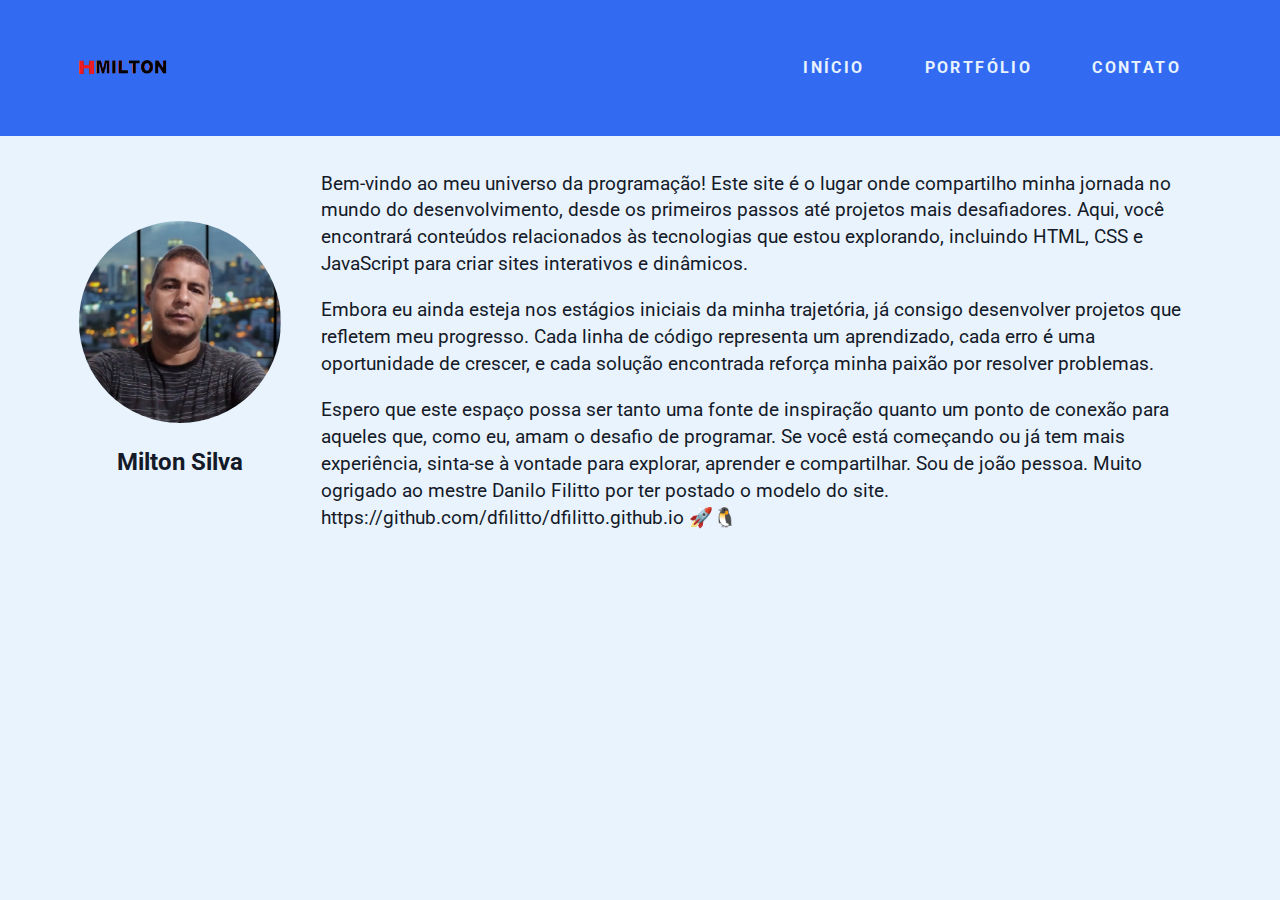
<file: index.html>
<!DOCTYPE html>
<html lang="pt-br">
    <head>
        <meta charset="UTF-8">
        <meta name="viewport" content="width=device-width, initial-scale=1.0">
        <meta http-equiv="X-UA-Compatible" content="ie=edge">
        <title>Home</title>

        <link href="https://fonts.googleapis.com/css?family=Roboto:400,700&display=swap" rel="stylesheet">
        <link rel="stylesheet" href="./src/css/reset.css">
        <link rel="stylesheet" href="./src/css/styles.css">
        <link rel="stylesheet" href="./src/css/responsivo.css">
        
		<script src="https://dfilittobot.herokuapp.com/assets/modules/channel-web/inject.js"></script>
    </head>
    <body>
        <header>
            <div class="container">
                <a href="https://github.com/heremilton" class="branch"><img src="./src/img/logo.png" alt="Minha logo" title="Nome da minha logo"></a>
                <nav class="menu">
                    <ul>
                        <li><a class="menu-link" href="index.html">Início</a></li>
                        <li><a class="menu-link" href="portfolio.html">Portfólio</a></li>
                        <li><a class="menu-link" href="contato.html">Contato</a></li>
                    </ul>
                </nav>
            </div>
        </header>

        <main class="container">
            <article class="super-card">
                <section class="super-card-img">
                    <img src="./src/img/Milton.jpg" alt="Foto do Milton Silva", title="Milton Silva">
                    <h2>Milton Silva</h2>
                </section>
                <section class="super-card-text">
                    <p>
                        Bem-vindo ao meu universo da programação! Este site é o lugar onde compartilho minha jornada no mundo do desenvolvimento, desde os primeiros passos até projetos mais desafiadores. Aqui, você encontrará conteúdos relacionados às tecnologias que estou explorando, incluindo HTML, CSS e JavaScript para criar sites interativos e dinâmicos. 
                    </p>
                    <p>
                        Embora eu ainda esteja nos estágios iniciais da minha trajetória, já consigo desenvolver projetos que refletem meu progresso. Cada linha de código representa um aprendizado, cada erro é uma oportunidade de crescer, e cada solução encontrada reforça minha paixão por resolver problemas. 
                    </p>
                    <p>
                        Espero que este espaço possa ser tanto uma fonte de inspiração quanto um ponto de conexão para aqueles que, como eu, amam o desafio de programar. Se você está começando ou já tem mais experiência, sinta-se à vontade para explorar, aprender e compartilhar.
                        Sou de joão pessoa.
                        Muito ogrigado ao mestre Danilo Filitto por ter postado o modelo do site.
                        https://github.com/dfilitto/dfilitto.github.io 🚀🐧
                    </p>
                </section>
            </article>
        </main>
    </body>
</html>
</file>
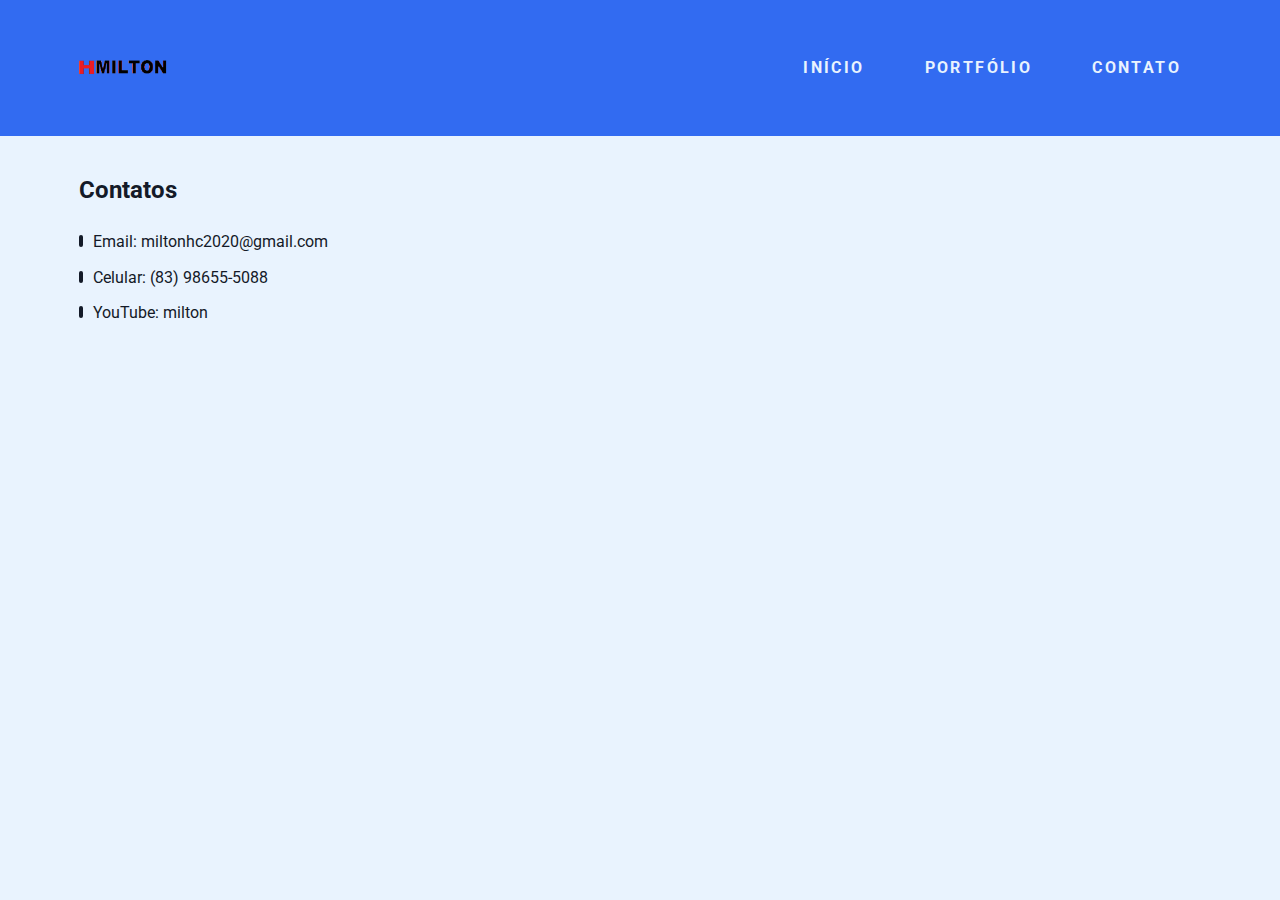
<file: contato.html>
<!DOCTYPE html>
<html lang="pt-br">
    <head>
        <meta charset="UTF-8">
        <meta name="viewport" content="width=device-width, initial-scale=1.0">
        <meta http-equiv="X-UA-Compatible" content="ie=edge">
        <title>Home</title>

        <link href="https://fonts.googleapis.com/css?family=Roboto:400,700&display=swap" rel="stylesheet">
        <link rel="stylesheet" href="./src/css/reset.css">
        <link rel="stylesheet" href="./src/css/styles.css">
        <link rel="stylesheet" href="./src/css/responsivo.css">
     
        <script src="https://www.rocketseat.com.br/blog/artigos/post/como-comecar-aprender-java-guia-iniciantes"></script>
    </head>
    <body>
        <header>
            <div class="container">
                <a href="https://www.cursoemvideo.com/curso/python-3-mundo-1/" class="branch"><img src="./src/img/logo.png" alt="Minha logo" title="Nome da minha logo"></a>
                <nav class="menu">
                    <ul>
                        <li><a class="menu-link" href="index.html">Início</a></li>
                        <li><a class="menu-link" href="portfolio.html">Portfólio</a></li>
                        <li><a class="menu-link" href="contato.html">Contato</a></li>
                    </ul>
                </nav>
            </div>
        </header>

        <main class="container">
            <article>
                <h2 class="sub-title">Contatos</h2>
                <ul>
                    <li class="li-ornament"><a class="contact-link" href="milton:miltonhc2020@gmail.com">Email: miltonhc2020@gmail.com</a class="contato-link"></li>
                    <li class="li-ornament"><a class="contact-link" href="https://api.whatsapp.com/send?phone=83986555088">Celular: (83) 98655-5088</a></li>
                    <li class="li-ornament"><a class="contact-link" href="https://studio.youtube.com/channel/UCNic0dmnPry_TlGrWhdke2g?sub_confirmation=1">YouTube: milton</a></li>
                    
                </ul>

                <div class="map">
                    <iframe src="https://www.google.com/maps/embed?pb=!1m18!1m12!1m3!1d31759704.64315484!2d-69.64649036266651!3d-13.662806394470584!2m3!1f0!2f0!3f0!3m2!1i1024!2i768!4f13.1!3m3!1m2!1s0x9c59c7ebcc28cf%3A0x295a1506f2293e63!2sBrasil!5e0!3m2!1spt-BR!2sbr!4v1579831767703!5m2!1spt-BR!2sbr" width="600" height="450" frameborder="0" style="border:0;" allowfullscreen=""></iframe>
                </div>
            </article>
        </main>
    </body>
</html>
</file>
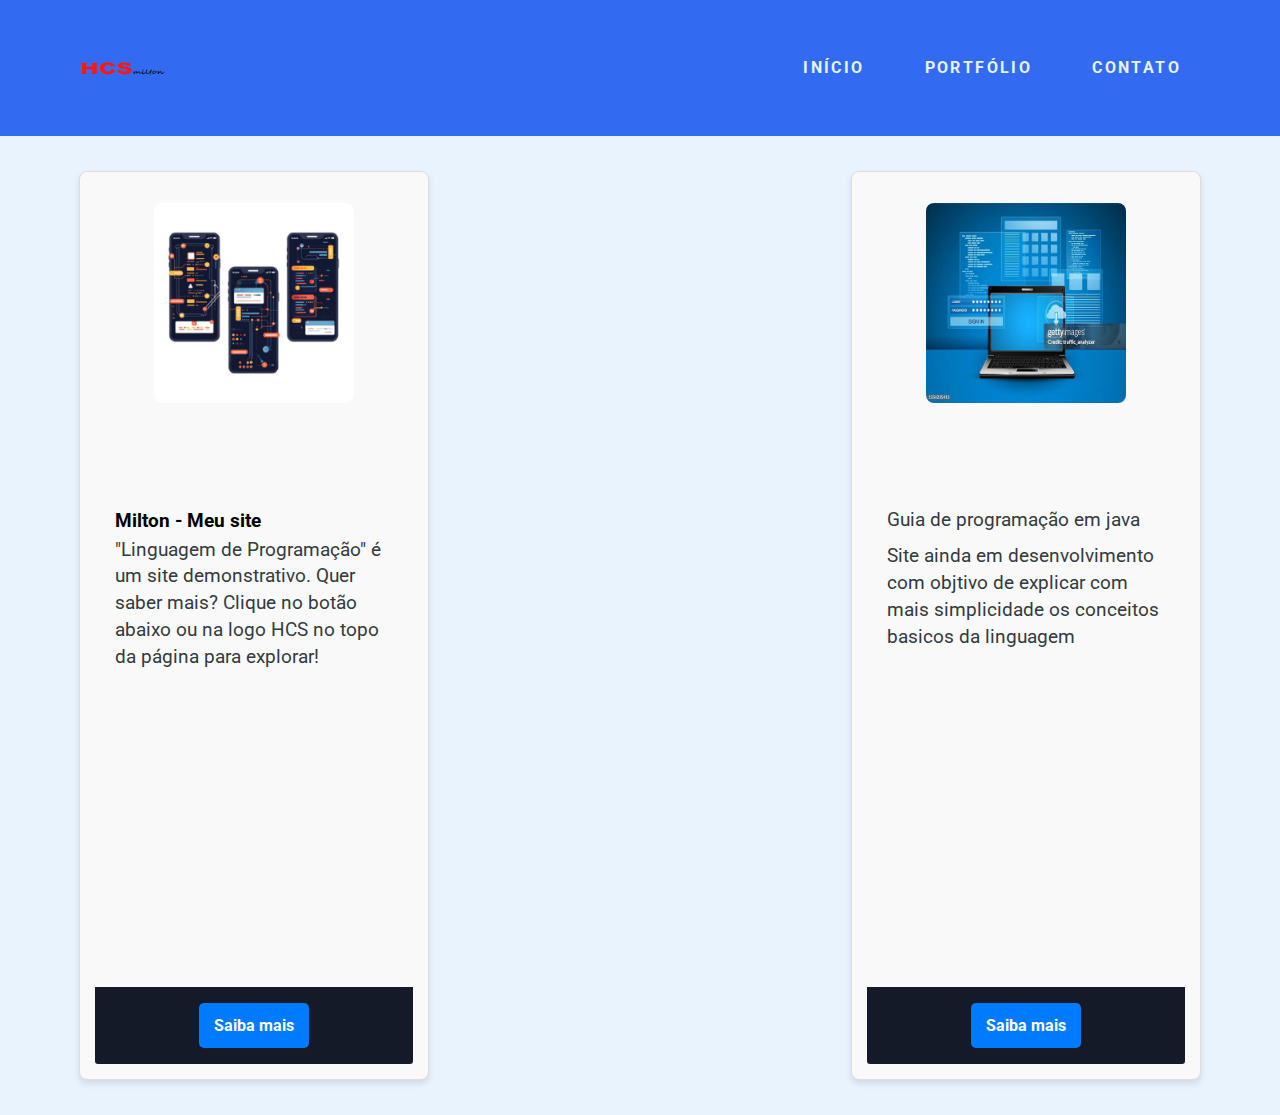
<file: portfolio.html>
<!DOCTYPE html>
<html lang="pt-br">
    <head>
        <meta charset="UTF-8">
        <meta name="viewport" content="width=device-width, initial-scale=1.0">
        <meta http-equiv="X-UA-Compatible" content="ie=edge">
        <title>Home</title>

        <link href="https://fonts.googleapis.com/css?family=Roboto:400,700&display=swap" rel="stylesheet">
        <link rel="stylesheet" href="./src/css/reset.css">
        <link rel="stylesheet" href="./src/css/styles.css">
        <link rel="stylesheet" href="./src/css/responsivo.css">

		<script src="https://www.rocketseat.com.br/blog/artigos/post/como-comecar-aprender-java-guia-iniciantes"></script>
     
    </head>
    <body>
        <header>
            <div class="container">
                <a href="https://www.cursoemvideo.com/curso/curso-de-algoritmo/" class="branch"><img src="./src/img/logo1.png" alt="Minha logo" title="Nome da minha logo"></a>
                <nav class="menu">
                    <ul>
                        <li><a class="menu-link" href="index.html">Início</a></li>
                        <li><a class="menu-link" href="portfolio.html">Portfólio</a></li>
                        <li><a class="menu-link" href="contato.html">Contato</a></li>
                    </ul>
                </nav>
            </div>
        </header>

        <main class="container">
            <section class="card">
                <div class="card-img">
                    <div class="img-body"><img src="./src/img/port1.png" alt="Portfólio 1" title="Portfólio 1"></div>
                </div>
                <div class="card-body">
                    <h3>Milton - Meu site</h3>
                    <p>
                        "Linguagem de Programação" é um site demonstrativo.
                        Quer saber mais? Clique no botão abaixo ou na logo HCS no topo da página para explorar!
                    </p>
                </div>
                <div class="card-button">
                    <a href="https://heremilton.github.io/linguagem-progra-o/" target="_blank">Saiba mais</a>
                </div>
            </section>
            
        
            <section class="card">
                <div class="card-img">
                    <div class="img-body"><img src="./src/img/port2.png" alt="Portfólio 2" title="Portfólio 2"></div>
                </div>
        
                <div class="card-body">
                    <p>
                        Guia de programação em java
                    </p>
                    <p>
                        Site ainda em desenvolvimento com objtivo de explicar com mais simplicidade os conceitos basicos da linguagem
                     </p>
                </div>
        
                <div class="card-button">
                    <a href="https://heremilton.github.io/Estrutura-html-css-js/" target="_blank">Saiba mais</a>
                </div>
            </section>
        </main>
    </body>
</html>
</file>
<file: src/css/styles.css>
* {
    margin: 0;
    padding: 0;
    box-sizing: border-box;
    list-style: none;
    text-decoration: none;
}

a {color: #FFF;}

img{max-width: 100%;}

p {font-size: 1.2em; line-height: 1.4em; color: #141A28;}

h2 {color: #141A28;}

.container {
    width: 960px;
    margin: 0 auto;
    padding: 15px;
    display: flex;
    justify-content: space-between;
    align-items: center;
}

html, body {
    width: 100%;
    height: 100%;
}

body {

    font-family: 'Roboto', sans-serif;
    font-size: 16px;
    background-color: #E9F3FE;
}

header {
    width: 100%;
    background-color: #326bf1;
}

.branch, .branch img {
    width: 90px;
    
}

.menu ul { 
    display: flex;
    justify-content: space-between;
}

.menu .menu-link {
    display: block;
    margin: 10px;
    padding: 10px;
    color: #E9F3FE;
    font-weight: bold;
    text-transform: uppercase;
    letter-spacing: .15em;
    transition: all .3s ease-in-out;
}

.menu .menu-link:hover {opacity: .75;}


main {
    width: 100%;
}

.super-card {
    width: 100%;
    display: flex;
    margin-top: 20px;
}

.super-card-img, 
.super-card-img img {
    width: 800px;
    border-radius: 50%;
    display: flex;
    flex-direction: column;
    justify-content: center;
    align-items: center;
}

.super-card-img h2 {margin-top: 20px;}

.super-card-text {margin-left: 40px;}

.super-card-text p + p {margin-top: 1em;}


.card {
    max-width: 350px;
    min-height: 500px;
    border-radius: 3px;
    margin: 1em;
    background-color: #FFF;
    box-shadow: 5px 5px 5px 0px rgba(0, 0, 0, .15);
    transition: all .3s ease-in-out;
    display: flex;
    flex-direction: column;
    justify-content: space-between;
}

.card:hover { box-shadow: 30px 30px 5px 0px rgba(0, 0, 0, .15); }

.card-img { padding: 1em; }

.img-body,
.img-body img {
    width: 200px;
    display: table;
    margin: 0 auto; 
    border-radius: 50%;
}

.card-body { padding: 1em; }
.card-body p {
    color: #343A40;
    line-height: 1.4em;
}

.card-body p + p { margin-top: .5em;}

.card-button {
    width: 100%;
    border-bottom-left-radius: 3px;
    border-bottom-right-radius: 3px;
    padding: 1em;
    background-color: #141A28;
    display: flex;
    justify-content: center;
}

.card-button button {
    width: 250px;
    padding: 1em;
    border: none;
    border-radius: 3px;
    background-image: linear-gradient(to right bottom, #412e82, #393581, #333b7e, #2f407a, #2f4475);
    color: #E9F3FE;
    font-size: 1.2em;
    text-transform: capitalize;
    transition: all .3s ease-in-out;
}

.card-button button:hover {
    cursor: pointer;
    opacity: .75;
}

.sub-title {margin: 20px auto;}

.li-ornament { margin: 10px 0; }

.li-ornament::before {
    content: "";
    display: inline-block;
    width: 4px;
    height: 12px;
    margin-right: 10px;
    background-color: #141A28;
    border-radius: 5px;
}
.contact-link {color: #141A28;}

.map {
    margin: 20px 0;
}
</file>
<file: src/css/responsivo.css>
/* Definições gerais para melhor responsividade */
body {
    font-family: 'Roboto', sans-serif;
    line-height: 1.6;
    margin: 0;
    padding: 0;
}

/* Contêiner principal */
.container {
    width: 90%;
    max-width: 1200px;
    margin: 0 auto;
}

/* Cabeçalho */
header {
    display: flex;
    align-items: center;
    justify-content: space-between;
    padding: 20px 0;
}

header .branch img {
    max-width: 150px;
}

nav.menu ul {
    display: flex;
    list-style: none;
    padding: 0;
    margin: 0;
}

nav.menu ul li {
    margin-left: 20px;
}

nav.menu ul li:first-child {
    margin-left: 0;
}

nav.menu ul li a {
    text-decoration: none;
    color: #333;
    font-weight: 700;
}
@media (max-width: 480px) {
    nav.menu ul {
        padding: 0;
        margin: 10px 0;
    }

    nav.menu ul li a {
        font-size: 14px;
        padding: 5px;
    }
}


/* Cartão principal */
/* Estilos para o cartão */
.card {
    display: flex;
    flex-wrap: wrap;
    align-items: center;
    margin: 20px 0;
    padding: 15px;
    border: 1px solid #ddd;
    border-radius: 8px;
    background: #f9f9f9;
    box-shadow: 0 4px 6px rgba(0, 0, 0, 0.1);
}

.card-img {
    flex: 1 1 300px;
    text-align: center;
}

.card-img img {
    max-width: 100%;
    border-radius: 8px;
}

.card-body {
    flex: 2 1 500px;
    padding: 20px;
}

.card-button a {
    display: inline-block;
    text-decoration: none;
    color: #fff;
    background-color: #007BFF;
    padding: 10px 15px;
    border-radius: 5px;
    font-weight: 700;
    text-align: center;
}

.card-button a:hover {
    background-color: #0056b3;
}


/* Responsividade para dispositivos menores */
@media (max-width: 768px) {
    header {
        flex-wrap: wrap;
        text-align: center;
    }

    nav.menu ul {
        flex-direction: column;
        margin-top: 10px;
    }

    nav.menu ul li {
        margin: 10px 0;
    }

    .super-card {
        flex-direction: column;
        text-align: center;
    }

    .super-card-text {
        padding: 10px;
    }
}

@media (max-width: 768px) {
    .card {
        flex-direction: column;
        text-align: center;
    }

    .card-body {
        padding: 10px;
    }

    .card-button a {
        width: 100%;
        padding: 10px;
    }
}

@media (max-width: 480px) {
    .card {
        padding: 10px;
    }

    .card-body {
        font-size: 14px;
    }

    .card-button a {
        font-size: 14px;
    }
}


/* Responsividade para dispositivos muito pequenos */
@media (max-width: 480px) {
    header .branch img {
        max-width: 120px;
    }

    .super-card {
        padding: 10px;
    }

    .super-card-text {
        font-size: 14px;
    }
}
</file>
